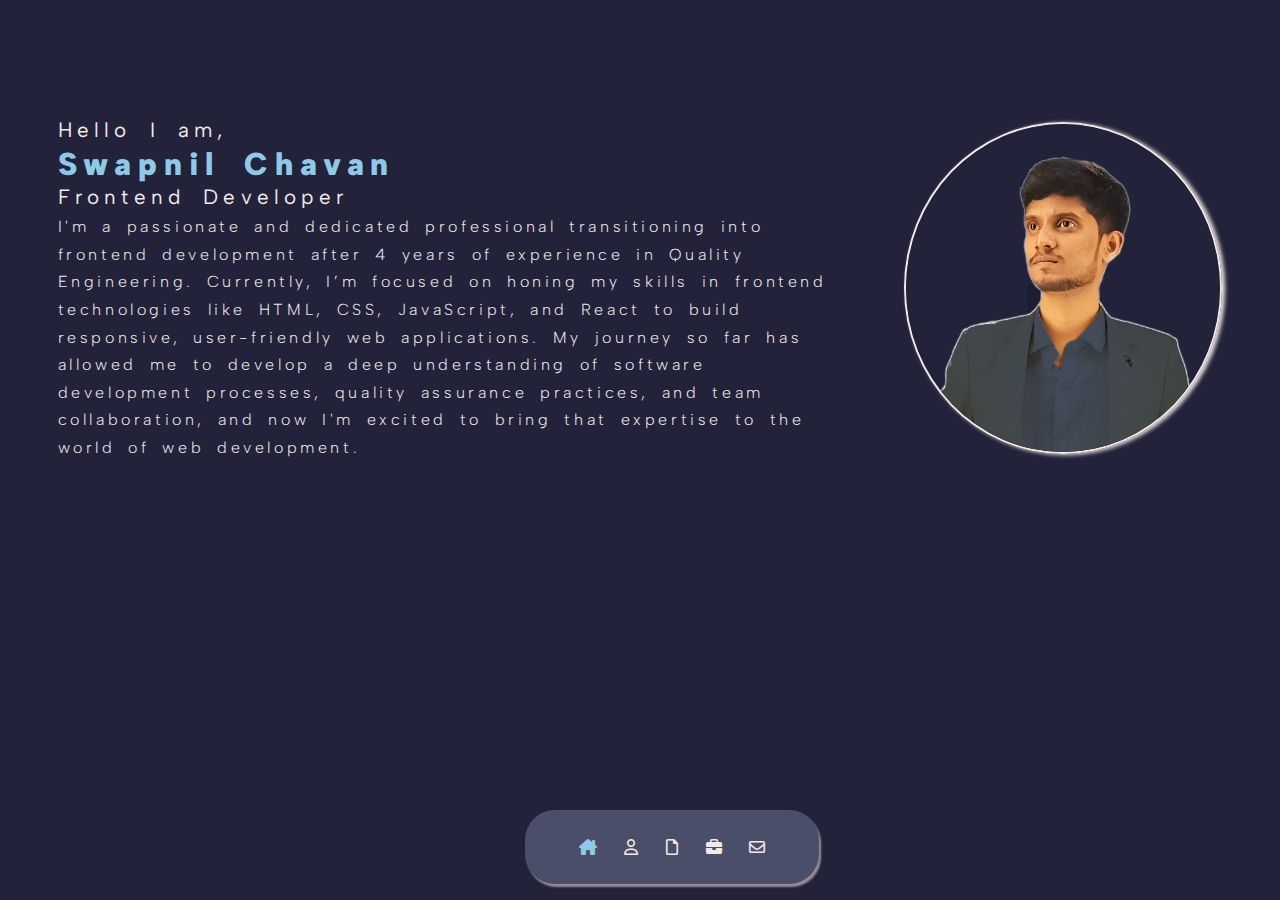
<file: index.html>
<!DOCTYPE html>
<html lang="en">
  <head>
    <meta charset="UTF-8" />
    <meta name="viewport" content="width=device-width, initial-scale=1.0" />
    <title>PortFolio</title>
    <link
      rel="stylesheet"
      href="https://cdnjs.cloudflare.com/ajax/libs/font-awesome/6.6.0/css/all.min.css"
    />
    <link rel="stylesheet" href="style.css" />
    <link rel="stylesheet" href="responsive.css" />
  </head>
  <body>
    <nav>
      <div class="container">
        <div class="footer-nav">
          <div class="icons">
            <a href="index.html" class="act"
              ><i class="fa-solid fa-house-chimney"></i
            ></a>
            <a href="about.html"><i class="fa-regular fa-user"></i></a>
            <a href="experience.html"><i class="fa-regular fa-file"></i></a>
            <a href="portfolio.html"><i class="fa-solid fa-briefcase"></i></a>
            <a href="contact.html"><i class="fa-regular fa-envelope"></i></a>
          </div>
        </div>
      </div>
    </nav>
    <!-- -------------------- Home Section ---------------- -->
    <div class="home-sec">
      <div class="container home-hero-sec">
        <div class="home-bio">
          <div class="container">
            <div class="info">
              <h4>Hello I am,</h4>
              <h2>Swapnil Chavan</h2>
              <h4>Frontend Developer</h4>
              <p>
                I'm a passionate and dedicated professional transitioning into
                frontend development after 4 years of experience in Quality
                Engineering. Currently, I’m focused on honing my skills in
                frontend technologies like HTML, CSS, JavaScript, and React to
                build responsive, user-friendly web applications. My journey so
                far has allowed me to develop a deep understanding of software
                development processes, quality assurance practices, and team
                collaboration, and now I'm excited to bring that expertise to
                the world of web development.
              </p>
            </div>
          </div>
        </div>
        <div class="profile-pic">
          <div class="container">
            <div class="img-box">
              <div class="img-item">
                <img src="https://real-swapnil.github.io/secondProject/wbg-confirm-portfolio.png" alt="" />
              </div>
            </div>
          </div>
        </div>
      </div>
    </div>
  </body>
</html>
</file>
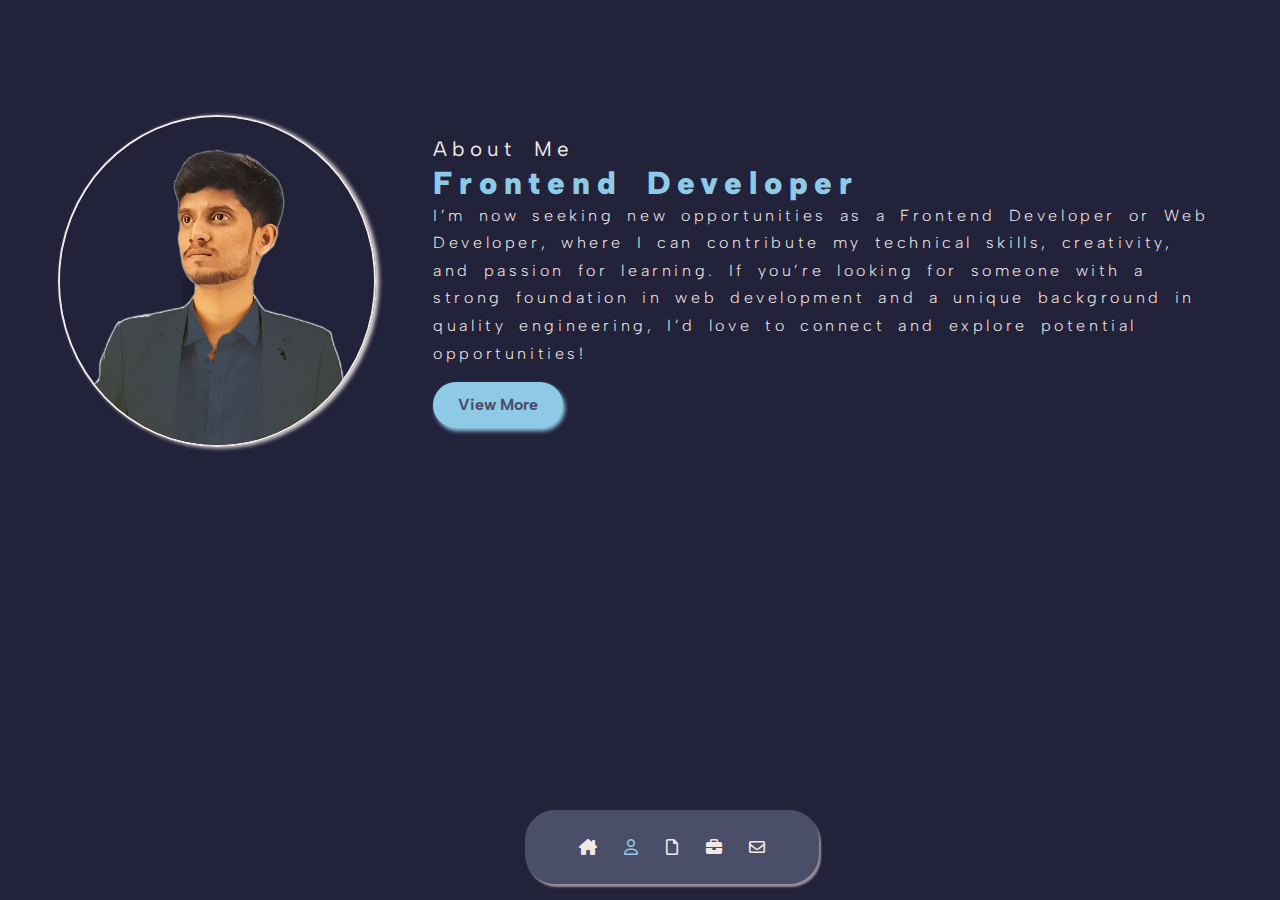
<file: about.html>
<!DOCTYPE html>
<html lang="en">
  <head>
    <meta charset="UTF-8" />
    <meta name="viewport" content="width=device-width, initial-scale=1.0" />
    <title>PortFolio/About Me</title>
    <link
      rel="stylesheet"
      href="https://cdnjs.cloudflare.com/ajax/libs/font-awesome/6.6.0/css/all.min.css"
    />
    <link rel="stylesheet" href="style.css" />
    <link rel="stylesheet" href="responsive.css" />
  </head>
  <body>
    <!-- ---------------------Nav-------------------------- -->
    <nav>
      <div class="container">
        <div class="footer-nav">
          <div class="icons">
            <a href="index.html"><i class="fa-solid fa-house-chimney"></i></a>
            <a href="about.html" class="act"
              ><i class="fa-regular fa-user"></i
            ></a>
            <a href="experience.html"><i class="fa-regular fa-file"></i></a>
            <a href="portfolio.html"><i class="fa-solid fa-briefcase"></i></a>
            <a href="contact.html"><i class="fa-regular fa-envelope"></i></a>
          </div>
        </div>
      </div>
    </nav>

    <!-- ---------------------About Me ---------------------- -->
    <div class="home-sec">
      <div class="container home-hero-sec">
        <div class="profile-pic">
          <div class="container">
            <div class="img-box">
              <div class="img-item">
                <img
                  src="https://real-swapnil.github.io/secondProject/wbg-confirm-portfolio.png"
                  alt=""
                />
              </div>
            </div>
          </div>
        </div>
        <div class="home-bio">
          <div class="container">
            <div class="info">
              <h4>About Me</h4>
              <h2>Frontend Developer</h2>
              <p>
                I’m now seeking new opportunities as a Frontend Developer or Web
                Developer, where I can contribute my technical skills,
                creativity, and passion for learning. If you’re looking for
                someone with a strong foundation in web development and a unique
                background in quality engineering, I’d love to connect and
                explore potential opportunities!
              </p>
              <a href="" class="viewmore-button">View More</a>
            </div>
          </div>
        </div>
      </div>
    </div>
  </body>
</html>
</file>
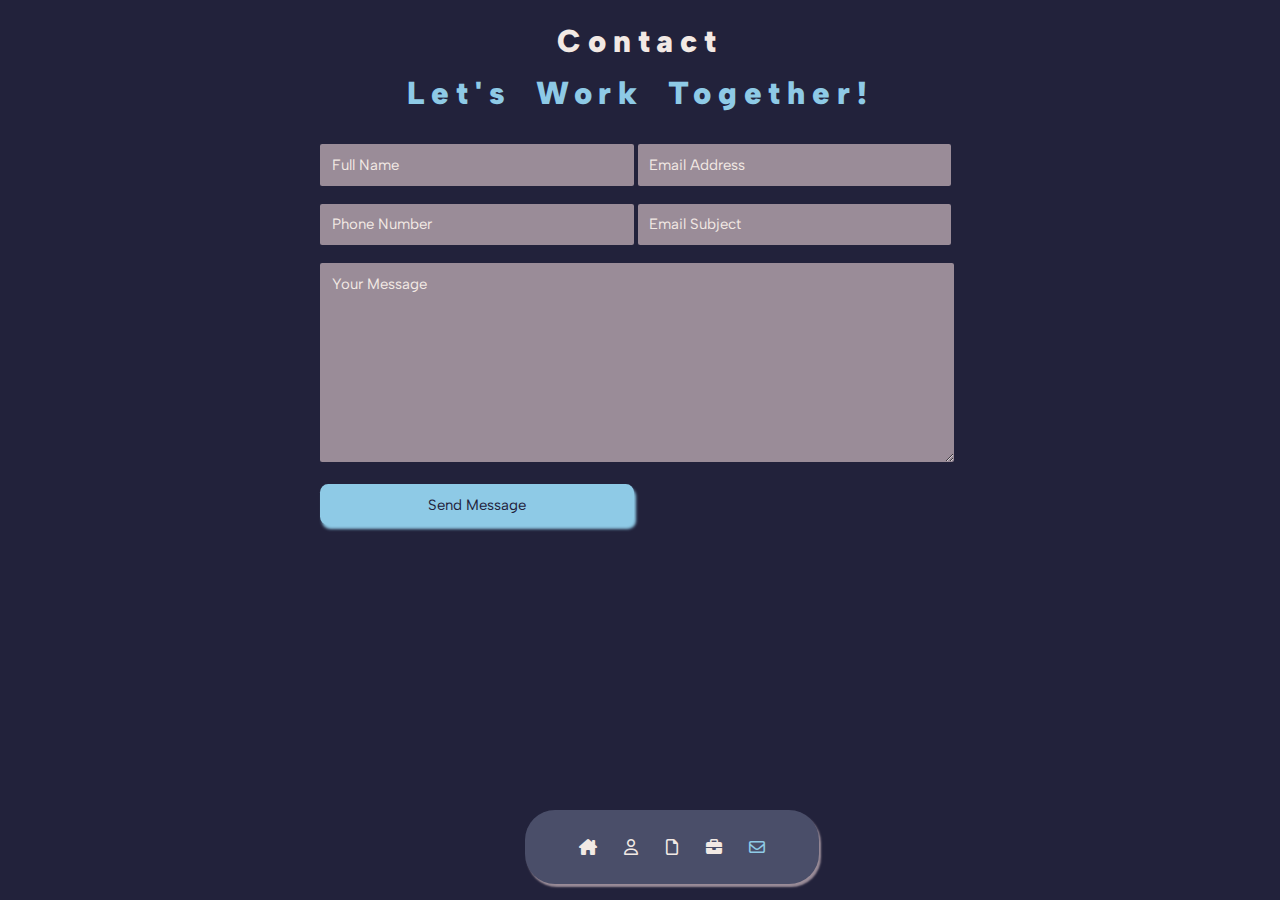
<file: contact.html>
<!DOCTYPE html>
<html lang="en">
  <head>
    <meta charset="UTF-8" />
    <meta name="viewport" content="width=device-width, initial-scale=1.0" />
    <title>Portfolio/Contact</title>
    <link
      rel="stylesheet"
      href="https://cdnjs.cloudflare.com/ajax/libs/font-awesome/6.6.0/css/all.min.css"
    />
    <link rel="stylesheet" href="style.css" />
    <link rel="stylesheet" href="responsive.css" />
  </head>
  <body>
    <nav>
      <div class="container-nav">
        <div class="footer-nav">
          <div class="icons">
            <a href="index.html"><i class="fa-solid fa-house-chimney"></i></a>
            <a href="about.html"><i class="fa-regular fa-user"></i></a>
            <a href="experience.html"><i class="fa-regular fa-file"></i></a>
            <a href="portfolio.html"><i class="fa-solid fa-briefcase"></i></a>
            <a href="contact.html " class="act"
              ><i class="fa-regular fa-envelope"></i
            ></a>
          </div>
        </div>
      </div>
    </nav>

    <div class="resume">
      <h2>Contact</h2>
    </div>

    <form action="#">
      <div class="contact">
        <h2>Let's Work Together!</h2>
        <input type="text" placeholder="Full Name" />
        <input type="text" placeholder="Email Address" />
        <input type="text" placeholder="Phone Number" />
        <input type="text" placeholder="Email Subject" />
        <textarea
          class="your-message"
          placeholder="Your Message"
          name=""
          id=""
        ></textarea>
        <input type="submit" class="send-message" value="Send Message" />
      </div>
    </form>
  </body>
</html>
</file>
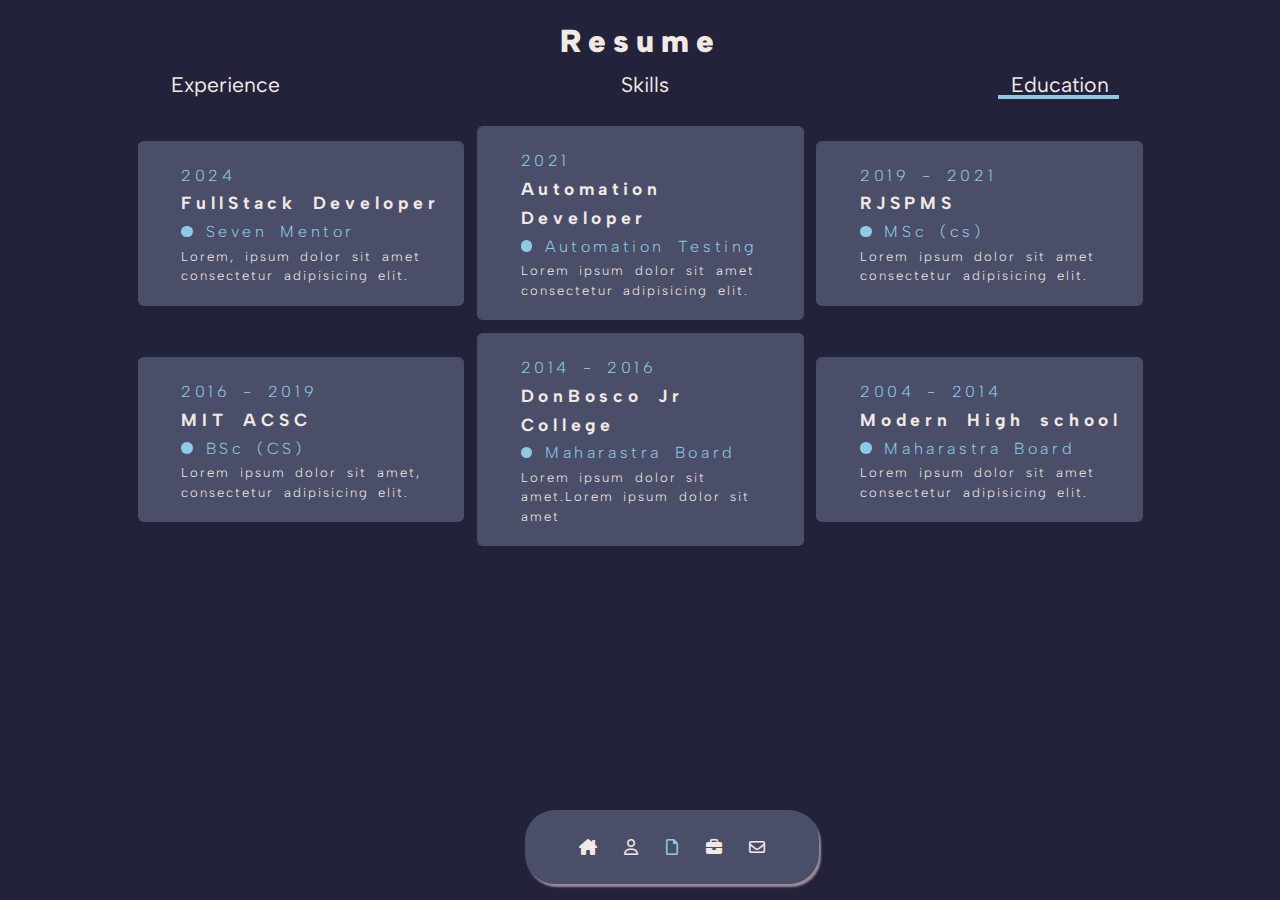
<file: education.html>
<!DOCTYPE html>
<html lang="en">
  <head>
    <meta charset="UTF-8" />
    <meta name="viewport" content="width=device-width, initial-scale=1.0" />
    <title>Portfolio/Resume</title>
    <link
      rel="stylesheet"
      href="https://cdnjs.cloudflare.com/ajax/libs/font-awesome/6.6.0/css/all.min.css"
    />
    <link rel="stylesheet" href="style.css" />
    <link rel="stylesheet" href="responsive.css" />
  </head>
  <body>
    <nav>
      <div class="container-nav">
        <div class="footer-nav">
          <div class="icons">
            <a href="index.html"><i class="fa-solid fa-house-chimney"></i></a>
            <a href="about.html"><i class="fa-regular fa-user"></i></a>
            <a href="experience.html" class="act"
              ><i class="fa-regular fa-file"></i
            ></a>
            <a href="portfolio.html"><i class="fa-solid fa-briefcase"></i></a>
            <a href="contact.html"><i class="fa-regular fa-envelope"></i></a>
          </div>
        </div>
      </div>
    </nav>

    <div class="resume">
      <h2>Resume</h2>
      <div class="resume-parameter">
        <a href="experience.html">Experience</a>
        <a href="skills.html">Skills</a>
        <a href="education.html" class="act-edu">Education</a>
        <div class="focus-effect"></div>
      </div>

      <div class="exp">
        <div class="container">
          <div class="companies">
            <div>
              <p>2024</p>
              <h5>FullStack Developer</h5>
              <p><span class="dot"></span> Seven Mentor</p>
              <h7>Lorem, ipsum dolor sit amet consectetur adipisicing elit.</h7>
            </div>
            <div>
              <p>2021</p>
              <h5>Automation Developer</h5>
              <p><span class="dot"></span> Automation Testing</p>
              <h7>Lorem ipsum dolor sit amet consectetur adipisicing elit.</h7>
            </div>
            <div>
              <p>2019 - 2021</p>
              <h5>RJSPMS</h5>
              <p><span class="dot"></span> MSc (cs)</p>
              <h7>Lorem ipsum dolor sit amet consectetur adipisicing elit.</h7>
            </div>
            <div>
              <p>2016 - 2019</p>
              <h5>MIT ACSC</h5>
              <p><span class="dot"></span> BSc (CS)</p>
              <h7>Lorem ipsum dolor sit amet, consectetur adipisicing elit.</h7>
            </div>
            <div>
              <p>2014 - 2016</p>
              <h5>DonBosco Jr College</h5>
              <p><span class="dot"></span> Maharastra Board</p>
              <h7>Lorem ipsum dolor sit amet.Lorem ipsum dolor sit amet</h7>
            </div>
            <div>
              <p>2004 - 2014</p>
              <h5>Modern High school</h5>
              <p><span class="dot"></span> Maharastra Board</p>
              <h7>Lorem ipsum dolor sit amet consectetur adipisicing elit.</h7>
            </div>
          </div>
        </div>
      </div>
    </div>
  </body>
</html>
</file>
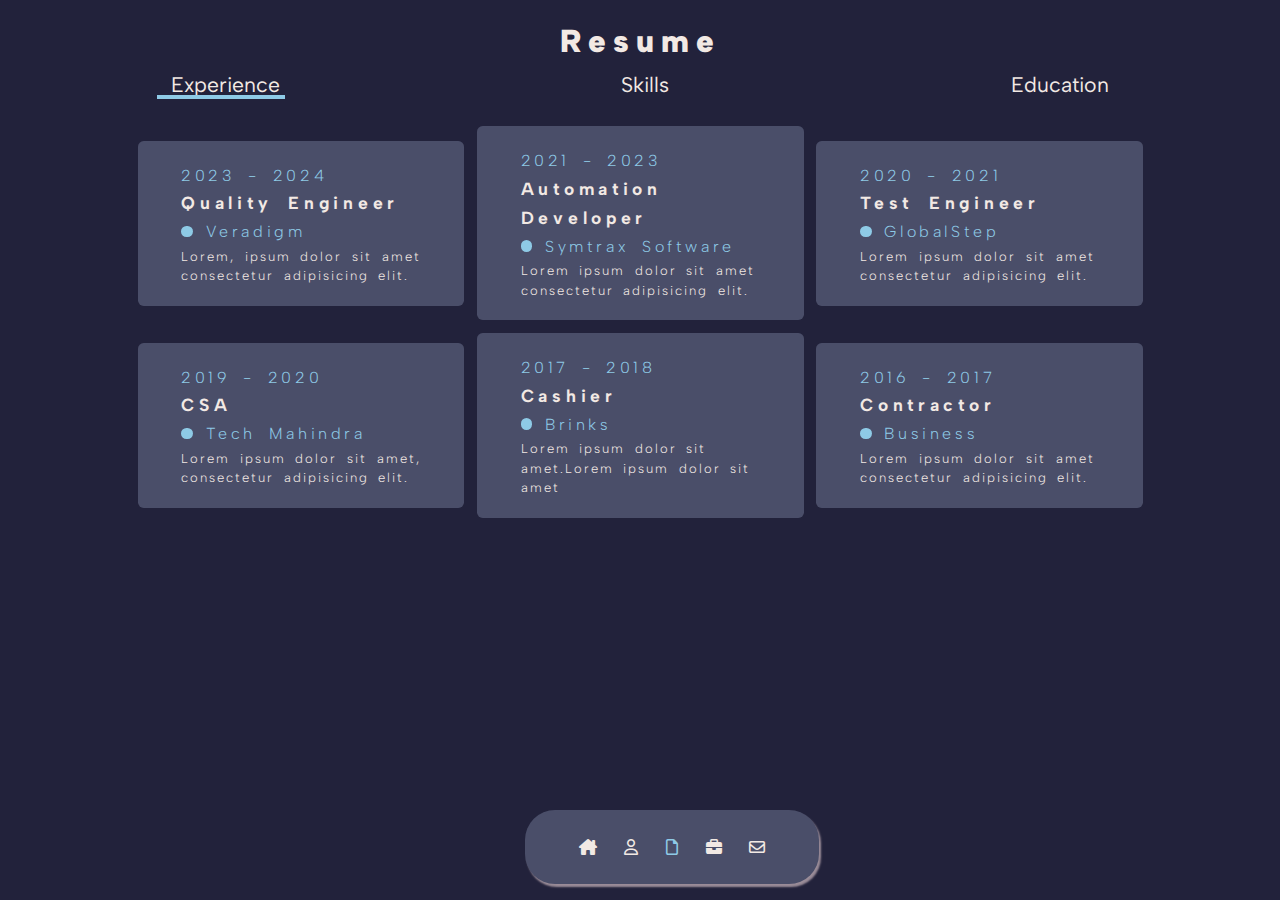
<file: experience.html>
<!DOCTYPE html>
<html lang="en">
  <head>
    <meta charset="UTF-8" />
    <meta name="viewport" content="width=device-width, initial-scale=1.0" />
    <title>Portfolio/Resume</title>
    <link
      rel="stylesheet"
      href="https://cdnjs.cloudflare.com/ajax/libs/font-awesome/6.6.0/css/all.min.css"
    />
    <link rel="stylesheet" href="style.css" />
    <link rel="stylesheet" href="responsive.css" />
  </head>
  <body>
    <nav>
      <div class="container-nav">
        <div class="footer-nav">
          <div class="icons">
            <a href="index.html"><i class="fa-solid fa-house-chimney"></i></a>
            <a href="about.html"><i class="fa-regular fa-user"></i></a>
            <a href="experience.html" class="act"
              ><i class="fa-regular fa-file"></i
            ></a>
            <a href="portfolio.html"><i class="fa-solid fa-briefcase"></i></a>
            <a href="contact.html"><i class="fa-regular fa-envelope"></i></a>
          </div>
        </div>
      </div>
    </nav>

    <div class="resume">
      <h2>Resume</h2>
      <div class="resume-parameter">
        <a href="experience.html" class="act">Experience</a>
        <a href="skills.html">Skills</a>
        <a href="education.html">Education</a>
        <div class="focus-effect"></div>
      </div>
    </div>

    <div class="exp">
      <div class="container">
        <div class="companies">
          <div>
            <p>2023 - 2024</p>
            <h5>Quality Engineer</h5>
            <p><span class="dot"></span> Veradigm</p>
            <h7>Lorem, ipsum dolor sit amet consectetur adipisicing elit.</h7>
          </div>
          <div>
            <p>2021 - 2023</p>
            <h5>Automation Developer</h5>
            <p><span class="dot"></span> Symtrax Software</p>
            <h7>Lorem ipsum dolor sit amet consectetur adipisicing elit.</h7>
          </div>
          <div>
            <p>2020 - 2021</p>
            <h5>Test Engineer</h5>
            <p><span class="dot"></span> GlobalStep</p>
            <h7>Lorem ipsum dolor sit amet consectetur adipisicing elit.</h7>
          </div>
          <div>
            <p>2019 - 2020</p>
            <h5>CSA</h5>
            <p><span class="dot"></span> Tech Mahindra</p>
            <h7>Lorem ipsum dolor sit amet, consectetur adipisicing elit.</h7>
          </div>
          <div>
            <p>2017 - 2018</p>
            <h5>Cashier</h5>
            <p><span class="dot"></span> Brinks</p>
            <h7>Lorem ipsum dolor sit amet.Lorem ipsum dolor sit amet</h7>
          </div>
          <div>
            <p>2016 - 2017</p>
            <h5>Contractor</h5>
            <p><span class="dot"></span> Business</p>
            <h7>Lorem ipsum dolor sit amet consectetur adipisicing elit.</h7>
          </div>
        </div>
      </div>
    </div>
  </body>
</html>
</file>
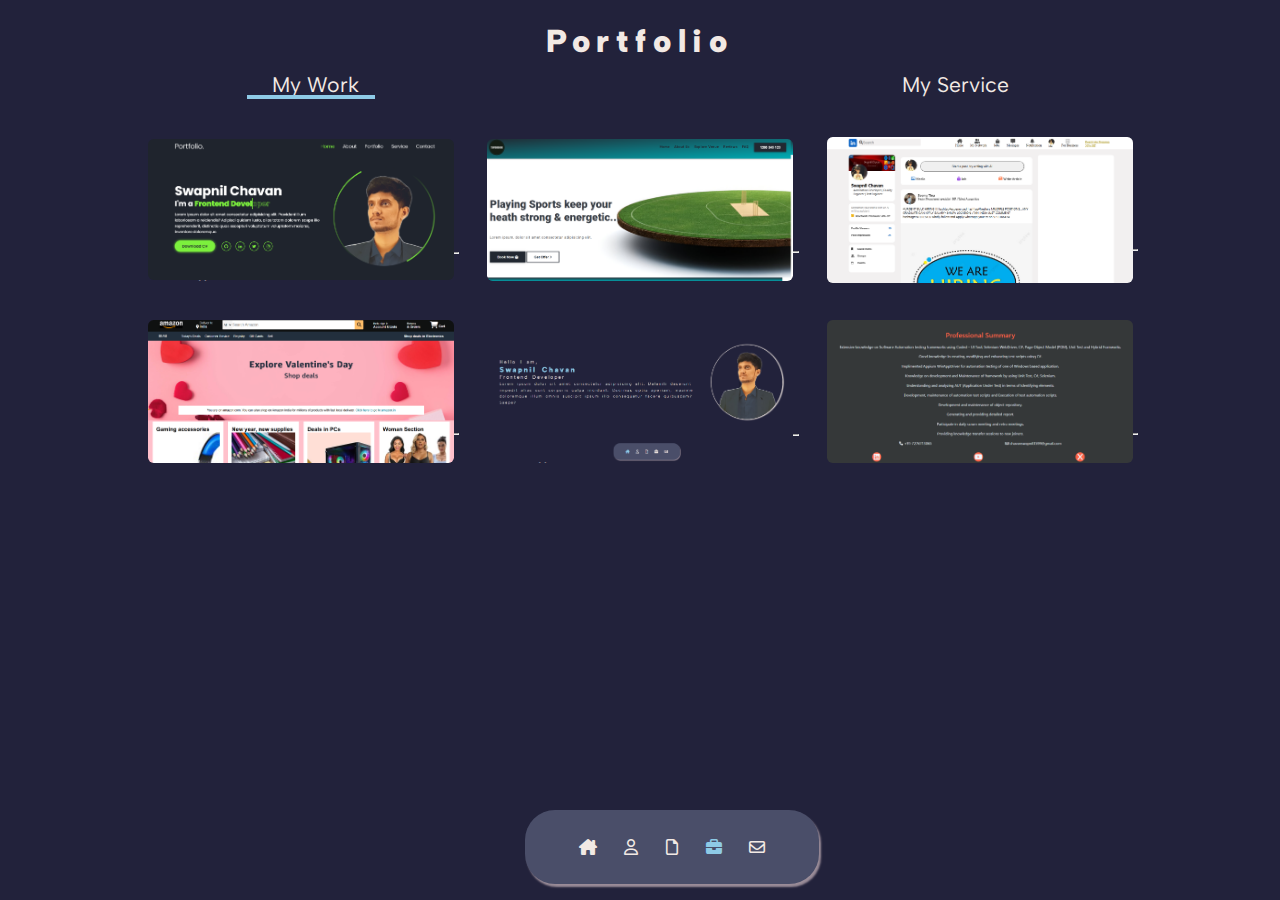
<file: portfolio.html>
<!DOCTYPE html>
<html lang="en">
<head>
  <meta charset="UTF-8">
  <meta name="viewport" content="width=device-width, initial-scale=1.0">
  <title>PortFolio</title>
  <link rel="stylesheet" href="https://cdnjs.cloudflare.com/ajax/libs/font-awesome/6.6.0/css/all.min.css">
  <link rel="stylesheet" href="style.css">
  <link rel="stylesheet" href="responsive.css" />
</head>
<body>
  <nav>
    <div class="container-nav">
      <div class="footer-nav">
        <div class="icons">
          <a href="index.html"><i class="fa-solid fa-house-chimney"></i></a>
          <a href="about.html"><i class="fa-regular fa-user"></i></a>
          <a href="experience.html"><i class="fa-regular fa-file"></i></a>
          <a href="portfolio.html" class="act"><i class="fa-solid fa-briefcase"></i></a>
          <a href="contact.html"><i class="fa-regular fa-envelope"></i></a>
        </div>
      </div>
    </div>
  </nav>

  <div class="portfolio">
    <h2>Portfolio</h2>
    <div class="portfolio-parameter">
      <a href="portfolio.html" class="act">My Work</a>
      <a href="myServices.html">My Service</a>
      <div class="focus-effect"></div>
    </div>
    
  </div>

  <div class="portF">
    <div class="container">
      <div class="companies">
        <div>
          <div class="img-bx">
            <img src="https://real-swapnil.github.io/secondProject/portFolio-MyWork/first.PNG" alt="">
            <div class="img-box-details">
              <h5>Frontend Project<h5>
              <h7>Lorem, ipsum dolor sit amet consectetur adipisicing elit.</h7>
              <P>HTML CSS</P>
              <hr>
              <div class="symb">
                <i class="fa-solid fa-arrow-right"></i>
                <i class="fa-brands fa-github"></i>
              </div>
            </div>
          </div>
        </div>
        <div>
          <div class="img-bx">
            <img src="https://real-swapnil.github.io/secondProject/portFolio-MyWork/turfBooking.PNG" alt="">
            <div class="img-box-details">
              <h5>Frontend Project<h5>
              <h7>Lorem, ipsum dolor sit amet consectetur adipisicing elit.</h7>
              <P>HTML CSS</P>
              <hr>
              <div class="symb">
                <i class="fa-solid fa-arrow-right"></i>
                <i class="fa-brands fa-github"></i>
              </div>
            </div>
          </div>
        </div>
        <div>
          <div class="img-bx">
            <img src="https://real-swapnil.github.io/secondProject/portFolio-MyWork/linkedIn.PNG" alt="">
            <div class="img-box-details">
              <h5>Frontend Project<h5>
              <h7>Lorem, ipsum dolor sit amet consectetur adipisicing elit.</h7>
              <P>HTML CSS</P>
              <hr>
              <div class="symb">
                <i class="fa-solid fa-arrow-right"></i>
                <i class="fa-brands fa-github"></i>
              </div>
            </div>
          </div>
        </div>
        <div>
          <div class="img-bx">
            <img src="https://real-swapnil.github.io/secondProject/portFolio-MyWork/amazonclone.PNG" alt="">
            <div class="img-box-details">
              <h5>Frontend Project<h5>
              <h7>Lorem, ipsum dolor sit amet consectetur adipisicing elit.</h7>
              <P>HTML CSS</P>
              <hr>
              <div class="symb">
                <i class="fa-solid fa-arrow-right"></i>
                <i class="fa-brands fa-github"></i>
              </div>
            </div>
          </div>
        </div>
        <div>
          <div class="img-bx">
            <img src="https://real-swapnil.github.io/secondProject/portFolio-MyWork/portfolio2.PNG" alt="">
            <div class="img-box-details">
              <h5>Frontend Project<h5>
              <h7>Lorem, ipsum dolor sit amet consectetur adipisicing elit.</h7>
              <P>HTML CSS</P>
              <hr>
              <div class="symb">
                <i class="fa-solid fa-arrow-right"></i>
                <i class="fa-brands fa-github"></i>
              </div>
            </div>
          </div>
        </div>
        <div>
          <div class="img-bx">
            <img src="https://real-swapnil.github.io/secondProject/portFolio-MyWork/portfolio0.PNG" alt="">
            <div class="img-box-details">
              <h5>Frontend Project<h5>
              <h7>Lorem, ipsum dolor sit amet consectetur adipisicing elit.</h7>
              <P>HTML CSS</P>
              <hr>
              <div class="symb">
                <i class="fa-solid fa-arrow-right"></i>
                <i class="fa-brands fa-github"></i>
              </div>
            </div>
          </div>
        </div>
      </div>
    </div>
  </div>

</body>
</html>
</file>
<file: style.css>
@import url("https://fonts.googleapis.com/css2?family=Albert+Sans:ital,wght@0,100..900;1,100..900&family=Poppins:ital,wght@0,100;0,200;0,300;0,400;0,500;0,600;0,700;0,800;0,900;1,100;1,200;1,300;1,400;1,500;1,600;1,700;1,800;1,900&display=swap");

* {
  padding: 0;
  margin: 0;
  box-sizing: border-box;
  font-family: Albert Sans;
  color: var(--fontcolor);
}
h2 {
  font-weight: 900;
  font-size: 1.985rem;
  line-height: 2.285rem;
  word-spacing: 0.525rem;
  letter-spacing: 0.425rem;
}
h5 {
  font-weight: 400;
  font-size: 1.095rem;
  line-height: 1.805rem;
  word-spacing: 0.395rem;
  letter-spacing: 0.295rem;
}
h7 {
  font-weight: 300;
  font-size: 0.8125rem;
  line-height: 1.025rem;
  word-spacing: 0.225rem;
  letter-spacing: 0.125rem;
}
h4 {
  font-weight: 400;
  font-size: 1.285rem;
  line-height: 1.925rem;
  word-spacing: 0.425rem;
  letter-spacing: 0.325rem;
}
p {
  font-weight: 300;
  font-size: 1rem;
  line-height: 1.725rem;
  word-spacing: 0.325rem;
  letter-spacing: 0.225rem;
}
:root {
  --bgcolor: #22223b;
  --fontcolor: #f2e9e4;
  --thirdcolor: #9a8c98;
  --fourthcolor: #4a4e69;
  --fifthcolor: #4a4e69;
  --newFont: #8ecae6;
}
body {
  background: var(--bgcolor);
}
a {
  text-decoration: none;
}

.container {
  padding: 1.7995rem;
}

/* ------------NavBar------------- */
.footer-nav .icons {
  display: inline-flex;
  gap: 1.725rem;
  padding: 1.725rem 3.3725rem;
  border-radius: 1.875rem;
  justify-content: space-evenly;
  color: var(--fontcolor);
  background-color: var(--fourthcolor);
  box-shadow: 2px 3px 2px var(--thirdcolor);
  transition: 0.4s linear;
}
.footer-nav .icons:hover {
  box-shadow: none;
}
.footer-nav {
  position: absolute;
  bottom: 0.995rem;
  left: 41%;
}
.footer-nav .icons .fa-solid:hover,
.fa-regular {
  transition: 0.4s ease-in-out;
}
.footer-nav .icons .fa-solid:hover,
.fa-regular:hover,
.footer-nav .icons a.act i {
  color: var(--newFont);
}
.footer-nav .icons a.act {
  color: var(--newFont);
}

/* ------------------------ Home-sec---------------------- */

.home-hero-sec {
  display: flex;
  align-items: center;
}

.home-hero-sec .info h2 {
  color: var(--newFont);
}

.home-hero-sec .profile-pic .img-box img {
  position: relative;
  top: 0.9235rem;
  height: 320px;
}
.home-hero-sec .profile-pic .img-box {
  border: 2px solid var(--fontcolor);
  border-radius: 50%;
  overflow: hidden;
  box-shadow: 3px 1px 4px var(--fontcolor);
}
.home-hero-sec .profile-pic .img-item {
  border: 2px solid var(--bgcolor);
  border-radius: 50%;
  box-shadow: 3px 1px 4px var(--thirdcolor);
}
/* ------------- Page load transition------------- */
.home-sec,
.resume {
  animation: pageload 1s linear;
}
@keyframes pageload {
  from {
    opacity: 0;
    transform: translateY(-10px);
  }
  to {
    opacity: 1;
    transform: translateY(10px);
  }
}
/* -------------About Me------------------------- */
.viewmore-button {
  display: inline-block;
  margin-top: 0.925rem;
  padding: 0.725rem 1.425rem;
  border: 2px solid var(--newFont);
  border-radius: 25px;
  box-shadow: 2px 3px 4px var(--newFont);
  background: var(--newFont);
  color: var(--fourthcolor);
  font-weight: 700;
  transition: 0.4s ease-in-out;
}
.viewmore-button:hover {
  color: var(--fontcolor);
  background-color: var(--bgcolor);
  box-shadow: none;
}
/* --------------------Resume------------------------ */
.resume h2 {
  justify-self: center;
  /* margin-bottom: .9245rem; */
}
.resume .resume-parameter {
  display: flex;
  justify-content: space-around;
  font-size: 1.325rem;
  padding-top: 0.7935rem;
}
.resume-parameter {
  position: relative;
}
.resume-parameter .focus-effect {
  position: absolute;
  width: 0%;
  height: 0%;
  background: var(--newFont);
  top: 2.2rem;
  z-index: -1;
}
.resume-parameter .act ~ .focus-effect {
  z-index: 1;
  left: 12.3%;
  width: 10%;
  height: 10%;
  transition: 0.4s ease-in-out;
}
.resume-parameter a:nth-child(1):hover ~ .focus-effect {
  left: 12.3%;
  width: 10%;
  height: 10%;
  transition: 0.4s ease-in-out;
}
.resume-parameter .act-skills ~ .focus-effect {
  z-index: 1;
  left: 47.2%;
  width: 6.2%;
  height: 10%;
  transition: 0.4s ease-in-out;
}
.resume-parameter a:nth-child(2):hover ~ .focus-effect {
  left: 47.2%;
  width: 6.2%;
  height: 10%;
  transition: 0.4s ease-in-out;
}

.resume-parameter .act-edu ~ .focus-effect {
  z-index: 1;
  left: 78%;
  width: 9.4%;
  height: 10%;
  transition: 0.4s ease-in-out;
}
.resume-parameter a:nth-child(3):hover ~ .focus-effect {
  left: 78%;
  width: 9.4%;
  height: 10%;
  transition: 0.4s ease-in-out;
}
/* ==========================Experience=================== */
.exp .companies {
  display: flex;
  flex-wrap: wrap;
  gap: 0.7925rem;
  align-items: center;
  animation: pageload 1s linear;
}

.companies {
  /* background-color: blue; */
  padding: 0 0 0 6.7975rem;
  width: 98%;
}

.exp .companies div {
  width: 30%;
  height: 30%;
  /* border: 2px solid var(--newFont); */
  text-align: left;
  padding: 1.325rem 0.7925rem;
  padding-left: 2.7325rem;
  background-color: var(--fifthcolor);
  border-radius: 0.3555rem;
}
.exp .companies div p {
  color: var(--newFont);
}
.exp .companies div h5 {
  font-weight: 700;
}
.dot {
  height: 0.7215rem;
  width: 0.7215rem;
  color: var(--newFont);
  border-radius: 50%;
  background-color: var(--newFont);
  display: inline-block;
}

/* ======================== skills ================================ */
.skills .companies {
  display: flex;
  flex-wrap: wrap;
  gap: 1.3925rem;
  align-items: center;
  animation: pageload 1s linear;
}

.skills .companies {
  /* background-color: blue; */
  padding: 0 0 0 3.1975rem;
  width: 98%;
}

.skills .companies div {
  width: 15%;
  height: 30%;
  /* border: 2px solid var(--newFont); */
  font-size: 2.7825rem;
  vertical-align: middle;
  text-align: center;
  padding: 1.325rem 0.7925rem;
  /* padding-left: 2.7325rem; */
  background-color: var(--fifthcolor);
  border-radius: 0.3555rem;
}
.skills .companies div i {
  transition: 0.4s linear;
}
.skills .companies div i:hover {
  color: var(--newFont);
}

/* =======================Portfolio top-nav=========================== */
.container-nav {
  padding: 0.7235rem;
}

.portfolio h2 {
  justify-self: center;
  /* margin-bottom: .9245rem; */
}
.portfolio .portfolio-parameter {
  display: flex;
  justify-content: space-around;
  font-size: 1.325rem;
  padding-top: 0.7935rem;
}
.portfolio-parameter {
  position: relative;
}
.portfolio-parameter .focus-effect {
  position: absolute;
  width: 0%;
  height: 0%;
  background: var(--newFont);
  top: 2.2rem;
  z-index: -1;
}
.portfolio-parameter .act ~ .focus-effect {
  z-index: 1;
  left: 19.3%;
  width: 10%;
  height: 10%;
  transition: 0.4s ease-in-out;
}
.portfolio-parameter a:nth-child(1):hover ~ .focus-effect {
  left: 19.3%;
  width: 10%;
  height: 10%;
  transition: 0.4s ease-in-out;
}

.portfolio-parameter .act-myServ ~ .focus-effect {
  z-index: 1;
  left: 69.2%;
  width: 11%;
  height: 10%;
  transition: 0.4s ease-in-out;
}
.portfolio-parameter a:nth-child(2):hover ~ .focus-effect {
  left: 69.2%;
  width: 11%;
  height: 10%;
  transition: 0.4s ease-in-out;
}

/* ==================Portfolio========================= */
.portF .companies {
  display: flex;
  flex-wrap: wrap;
  gap: 0.7925rem;
  align-items: center;
  animation: pageload 1s linear;
}

.portF .companies {
  /* background-color: blue; */
  padding: 0 0 0 6.7975rem;
  width: 98%;
}

.portF .companies div {
  width: 30%;
  height: 30%;
  text-align: left;
  padding: 0.325rem 0.325rem;
  /* padding-left: 2.7325rem; */
  /* background-color: var(--fifthcolor); */
  border-radius: 0.3555rem;
}
/* .portF .companies div p{
  color: var(--newFont);
}
.portF .companies div h5{
  font-weight: 700;
} */

.portF div .img-bx {
  width: 100%;
  height: 100%;
  position: relative;
}
.portF div .img-bx .img-box-details {
  position: absolute;
  width: 100%;
  height: 100%;
  z-index: -1;
  top: -1%;
  /* background-color: red; */
}
.portF div .img-bx .img-box-details p {
  font-size: 0.7425rem;
  color: var(--newFont);
}
.portF div .img-bx img:hover {
  opacity: 12%;
}
.portF div .img-bx img {
  width: 100%;
  height: 100%;
  border-radius: 0.3555rem;
  z-index: 0;
  opacity: 100%;
}
.portF .symb i {
  /* border: 2px var(--fontcolor) solid; */
  margin-top: 3px;
  border-radius: 50%;
  /* background-color: red; */
}

/* =========================== myServices=================================== */

.myServices .companies {
  display: flex;
  flex-wrap: wrap;
  gap: 0.7925rem;
  align-items: center;
  animation: pageload 1s linear;
}

.companies {
  /* background-color: blue; */
  padding: 0 0 0 6.7975rem;
  width: 98%;
}

.myServices .companies div {
  width: 30%;
  height: 30%;
  /* border: 2px solid var(--newFont); */
  text-align: left;
  padding: 1.325rem 0.7925rem;
  padding-left: 2.7325rem;
  background-color: var(--fifthcolor);
  border-radius: 0.3555rem;
}
.myServices .companies div p {
  color: var(--newFont);
}
.myServices .companies div h5 {
  font-weight: 700;
}

.myServices i {
  font-size: 1.9735rem;
  transition: 0.4s linear;
}
.myServices .fa-github {
  margin-left: 12.945rem;
}
.myServices .companies div:hover i {
  color: var(--newFont);
}

/* =========================== form=========================== */

form .contact {
  width: 50%;
  margin: auto;
  justify-content: center;
  align-items: center;
}

.contact h2 {
  color: var(--newFont);
  text-align: center;
  margin: 0.9325rem;
}
.contact .your-message {
  width: 99%;
  height: 12.425rem;
}

.contact input,
.your-message {
  outline: none;
  color: var(--fontcolor);
  border: none;
  border-radius: 0.1325rem;
  background-color: var(--thirdcolor);
  margin-top: 1.1435rem;
  display: inline-block;
  padding: 0.725rem;
  font-size: 0.93125rem;
  /* margin: 1.1325rem; */
  width: 49%;
}
::-webkit-input-placeholder {
  color: var(--fontcolor);
}
.contact .send-message {
  padding: 0.7125rem 1.9125rem;
  border-radius: 0.5135rem;
  color: var(--bgcolor);
  background-color: var(--newFont);
  box-shadow: 2px 4px 3px var(--newFont);
  transition: 0.4s ease-in;
}
.contact .send-message:hover {
  color: var(--newFont);
  background-color: var(--bgcolor);
  border: 2px solid var(--newFont);
  box-shadow: none;
}
</file>
<file: responsive.css>
@media screen and (max-width: 700px) {
  .footer-nav {
    position: absolute;
    top: 0.01rem;
    left: 0.9rem;
  }
  .home-hero-sec .profile-pic .img-box {
    position: absolute;
    top: 7rem;
    left: 0.18rem;
    border: 2px solid var(--fontcolor);
    border-radius: 50%;
    overflow: hidden;
    box-shadow: 3px 1px 4px var(--fontcolor);
  }
  .home-hero-sec .info {
    position: absolute;
    top: 30rem;
    left: 0.018;
  }
  .home-hero-sec {
    display: block;
  }
  form .contact {
    width: 100%;
    margin: auto;
    justify-content: center;
    align-items: center;
  }
  .portF .companies {
    /* background-color: blue; */
    padding: 0 0 0 0;
    width: 98%;
  }
  .portF .companies {
    animation: pageload 1s linear;
  }
  .portF .companies div {
    width: 100%;
    height: 100%;
    /* text-align: left; */
    padding: 0.325rem 0.325rem;
    /* padding-left: 2.7325rem; */
    /* background-color: var(--fifthcolor); */
    border-radius: 0.3555rem;
  }
  .myServices .companies {
    animation: pageload 1s linear;
  }
  .companies {
    /* background-color: blue; */
    padding: 0 0 0 0;
    width: 98%;
  }
  .myServices .companies div {
    width: 100%;
    height: 100%;
    /* border: 2px solid var(--newFont); */
    text-align: left;
    padding: 1.325rem 0.7925rem;
    /* padding-left: 2.7325rem; */
    background-color: var(--fifthcolor);
    border-radius: 0.3555rem;
  }
  .myServices .fa-github {
    margin-left: 8.945rem;
  }

  .exp .companies {
    display: block;
    /* flex-wrap: wrap;
    gap: 0.7925rem;
    align-items: center; */
    animation: pageload 1s linear;
  }
  .companies {
    /* background-color: blue; */
    padding: 0 0 0 0;
    width: 98%;
  }
  .exp .companies div {
    width: 98%;
    height: 30%;
    /* border: 2px solid var(--newFont); */
    text-align: left;
    padding: 1.325rem 0.7925rem;
    margin-bottom: 1.2rem;
    padding-left: 2.7325rem;
    background-color: var(--fifthcolor);
    border-radius: 0.3555rem;
  }

  .skills .companies div {
    width: 38%;
    height: 24%;
    /* border: 2px solid var(--newFont); */
  }
}
</file>
